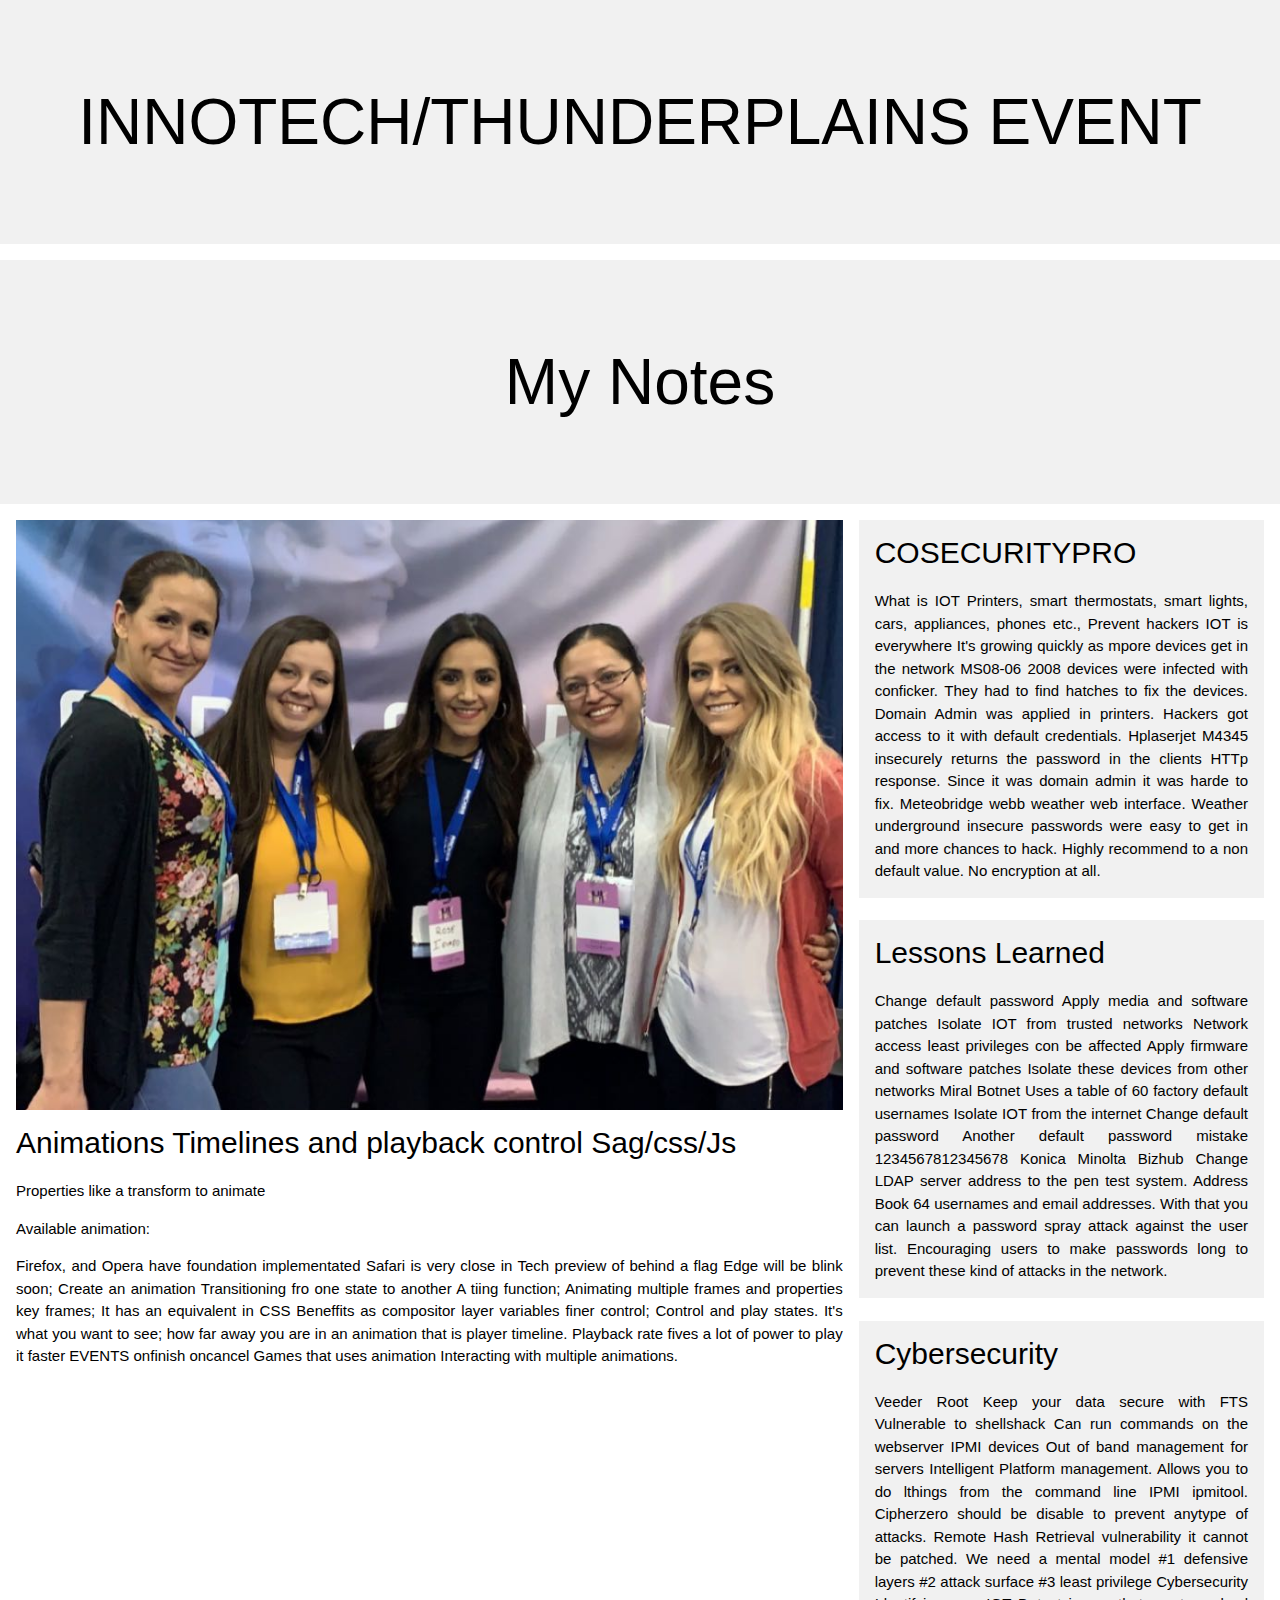
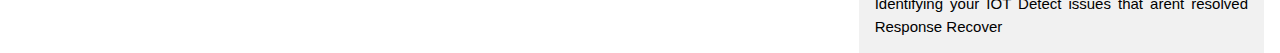
<file: fourth.html>
<!DOCTYPE html>
<html lang="en">
<title>W3.CSS</title>
<meta name="viewport" content="width=device-width, initial-scale=1">
<link rel="stylesheet" href="https://www.w3schools.com/w3css/4/w3.css">
<body>

<div class="w3-light-grey w3-padding-64 w3-margin-bottom w3-center">
  <h1 class="w3-jumbo">INNOTECH/THUNDERPLAINS EVENT</h1>
</div>
<div class="w3-light-grey w3-padding-64 w3-margin-bottom w3-center">
    <h1 class="w3-jumbo">My Notes</h1>
  </div>
  <div class="w3-row-padding w3-content" style="max-width:1400px">
    <div class="w3-twothird">
      <img src="images/allgirls.png" alt="Notebook" style="width:100%">
      <h2>Animations Timelines and playback control Sag/css/Js</h2>
      <div class="w3-justify">
        <p><p>Properties like a transform to animate</p>
          
        <p>Available animation:</p>
        
        <p>Firefox, and Opera have foundation implementated Safari is very close in Tech preview of behind a flag Edge will be blink soon;
        
        Create an animation Transitioning fro one state to another A tiing function;
        
        Animating multiple frames and properties key frames;
        
        It has an equivalent in CSS Beneffits as compositor layer variables finer control;
        
        Control and play states.
        
        It's what you want to see; how far away you are in an animation that is player timeline.
        
        Playback rate fives a lot of power to play it faster
        
        EVENTS onfinish oncancel Games that uses animation
        
        Interacting with multiple animations.</p>
      </div>
    </div>
    <div class="w3-third">
      <div class="w3-container w3-light-grey">
        <h2> COSECURITYPRO</h2>
        <p class="w3-justify">What is IOT Printers, smart thermostats, smart lights, cars, appliances, phones etc.,
          
            Prevent hackers
            
            IOT is everywhere It's growing quickly as mpore devices get in the network
            
            MS08-06 2008 devices were infected with conficker. They had to find hatches to fix the devices.
            
            Domain Admin was applied in printers. Hackers got access to it with default credentials. Hplaserjet M4345 insecurely returns the password in the clients HTTp response. Since it was domain admin it was harde to fix.
            
            Meteobridge webb weather web interface. Weather underground insecure passwords were easy to get in and more chances to hack.
            
            Highly recommend to a non default value. No encryption at all.</p>
      </div>
      <br>
      <div class="w3-container w3-light-grey w3-justify">
        <h2>Lessons Learned</h2>
        <p class="w3-justify">
              
            Change default password Apply media and software patches Isolate IOT from trusted networks Network access least privileges con be affected Apply firmware and software patches Isolate these devices from other networks
          
            Miral Botnet Uses a table of 60 factory default usernames Isolate IOT from the internet Change default password
            
            Another default password mistake 1234567812345678
            
            Konica Minolta Bizhub Change LDAP server address to the pen test system.
            
            Address Book 64 usernames and email addresses. With that you can launch a password spray attack against the user list.
            
            Encouraging users to make passwords long to prevent these kind of attacks in the network.</p>
      </div>
      <br>
      <div class="w3-container w3-light-grey w3-justify">
        <h2> Cybersecurity</h2>
        <p class="w3-justify">Veeder Root Keep your data secure with FTS Vulnerable to shellshack Can run commands on the webserver
          
            IPMI devices Out of band management for servers Intelligent Platform management. Allows you to do lthings from the command line IPMI ipmitool.
            
            Cipherzero should be disable to prevent anytype of attacks.
            
            Remote Hash Retrieval vulnerability it cannot be patched.
            
            We need a mental model #1 defensive layers #2 attack surface #3 least privilege
            
            Cybersecurity Identifying your IOT Detect issues that arent resolved Response Recover
              </p>
      </div>
    </div>
  </div>
  </body>
  </html>
</file>
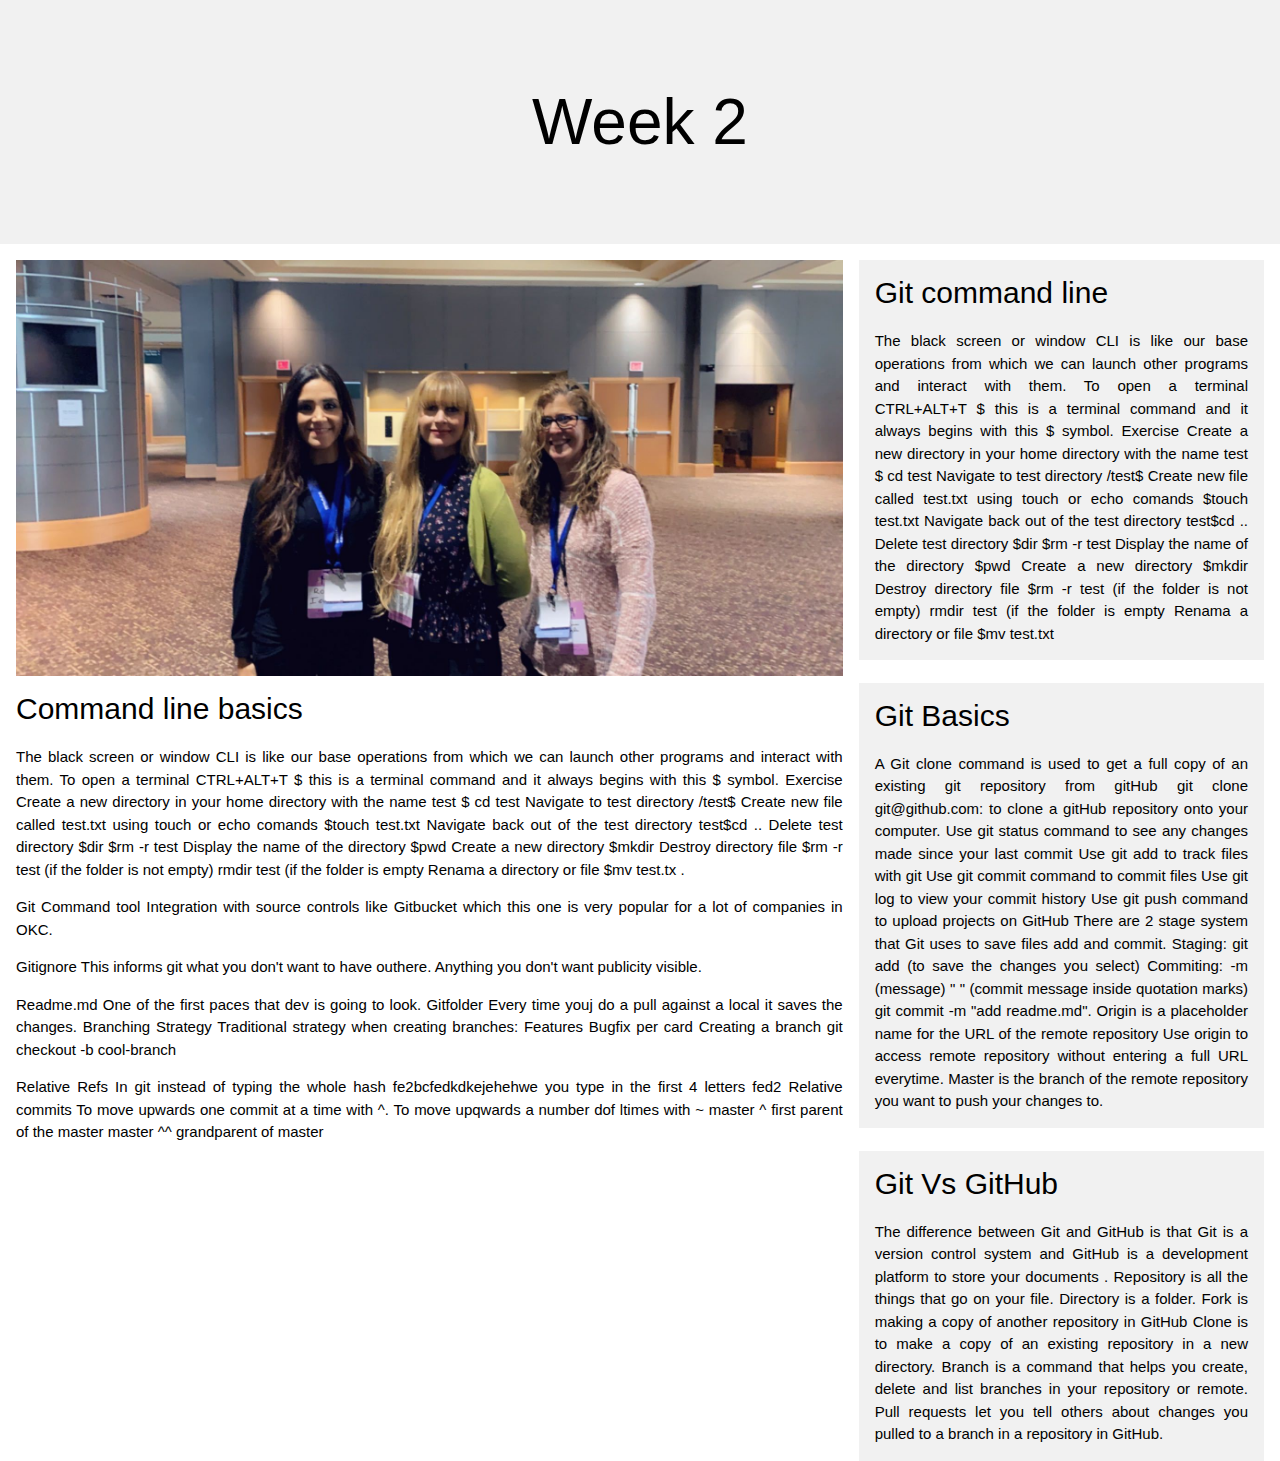
<file: second.html>
<!DOCTYPE html>
<html lang="en">
<title>W3.CSS</title>
<meta name="viewport" content="width=device-width, initial-scale=1">
<link rel="stylesheet" href="https://www.w3schools.com/w3css/4/w3.css">
<body>

<div class="w3-light-grey w3-padding-64 w3-margin-bottom w3-center">
  <h1 class="w3-jumbo">Week 2</h1>
</div>

<div class="w3-row-padding w3-content" style="max-width:1400px">
  <div class="w3-twothird">
    <img src="images/angela.jpg" alt="Notebook" style="width:100%">
    <h2>Command line basics</h2>
    <div class="w3-justify">
      <p>The black screen or window CLI is like our base operations from which we can launch other programs and interact with them.
            To open a terminal CTRL+ALT+T $ this is a terminal command and it always begins with this $ symbol.
            Exercise
            
                Create a new directory in your home directory with the name test $ cd test
            
                Navigate to test directory /test$
            
                Create new file called test.txt using touch or echo comands $touch test.txt
            
                Navigate back out of the test directory test$cd ..
            
                Delete test directory $dir $rm -r test
            
                Display the name of the directory $pwd
            
                Create a new directory $mkdir
            
                Destroy directory file $rm -r test (if the folder is not empty) rmdir test (if the folder is empty
            
                Renama a directory or file $mv test.tx
            .</p>
      <p> Git Command tool Integration with source controls like Gitbucket which this one is very popular for a lot of companies in OKC.</p>
      <p>Gitignore This informs git what you don't want to have outhere. Anything you don't want publicity visible.</p>
      <p>Readme.md One of the first paces that dev is going to look.
        Gitfolder Every time youj do a pull against a local it saves the changes.
        Branching Strategy Traditional strategy when creating branches: Features Bugfix per card Creating a branch git checkout -b cool-branch</p>
      <p>Relative Refs In git instead of typing the whole hash fe2bcfedkdkejehehwe you type in the first 4 letters fed2 Relative commits To move upwards one commit at a time with ^. To move upqwards a number dof ltimes with ~ master ^ first parent of the master master ^^ grandparent of master</p>
    </div>
  </div>
  <div class="w3-third">
    <div class="w3-container w3-light-grey">
      <h2>Git command line</h2>
      <p class="w3-justify">The black screen or window CLI is like our base operations from which we can launch other programs and interact with them.
            To open a terminal CTRL+ALT+T $ this is a terminal command and it always begins with this $ symbol.
            Exercise
            
                Create a new directory in your home directory with the name test $ cd test
            
                Navigate to test directory /test$
            
                Create new file called test.txt using touch or echo comands $touch test.txt
            
                Navigate back out of the test directory test$cd ..
            
                Delete test directory $dir $rm -r test
            
                Display the name of the directory $pwd
            
                Create a new directory $mkdir
            
                Destroy directory file $rm -r test (if the folder is not empty) rmdir test (if the folder is empty
            
                Renama a directory or file $mv test.txt
            </p>
    </div>
    <br>
    <div class="w3-container w3-light-grey w3-justify">
      <h2>Git Basics</h2>
      <p class="w3-justify">
            
            A Git clone command is used to get a full copy of an existing git repository from gitHub git clone git@github.com: to clone a gitHub repository onto your computer.
            Use git status command to see any changes made since your last commit
            Use git add to track files with git
            Use git commit command to commit files
            Use git log to view your commit history
            Use git push command to upload projects on GitHub
            There are 2 stage system that Git uses to save files add and commit. Staging: git add (to save the changes you select) Commiting: -m (message) " " (commit message inside quotation marks) git commit -m "add readme.md".
            Origin is a placeholder name for the URL of the remote repository Use origin to access remote repository without entering a full URL everytime.
            Master is the branch of the remote repository you want to push your changes to.</p>
    </div>
    <br>
    <div class="w3-container w3-light-grey w3-justify">
      <h2>Git Vs GitHub</h2>
      <p class="w3-justify">The difference between Git and GitHub is that Git is a version control system and GitHub is a development platform to store your documents .
            
            Repository is all the things that go on your file.
            
            Directory is a folder.
            
            Fork is making a copy of another repository in GitHub
            
            Clone is to make a copy of an existing repository in a new directory.
            
            Branch is a command that helps you create, delete and list branches in your repository or remote.
            
            Pull requests let you tell others about changes you pulled to a branch in a repository in GitHub.
            </p>
    </div>
  </div>
</div>

</body>
</html>
</file>
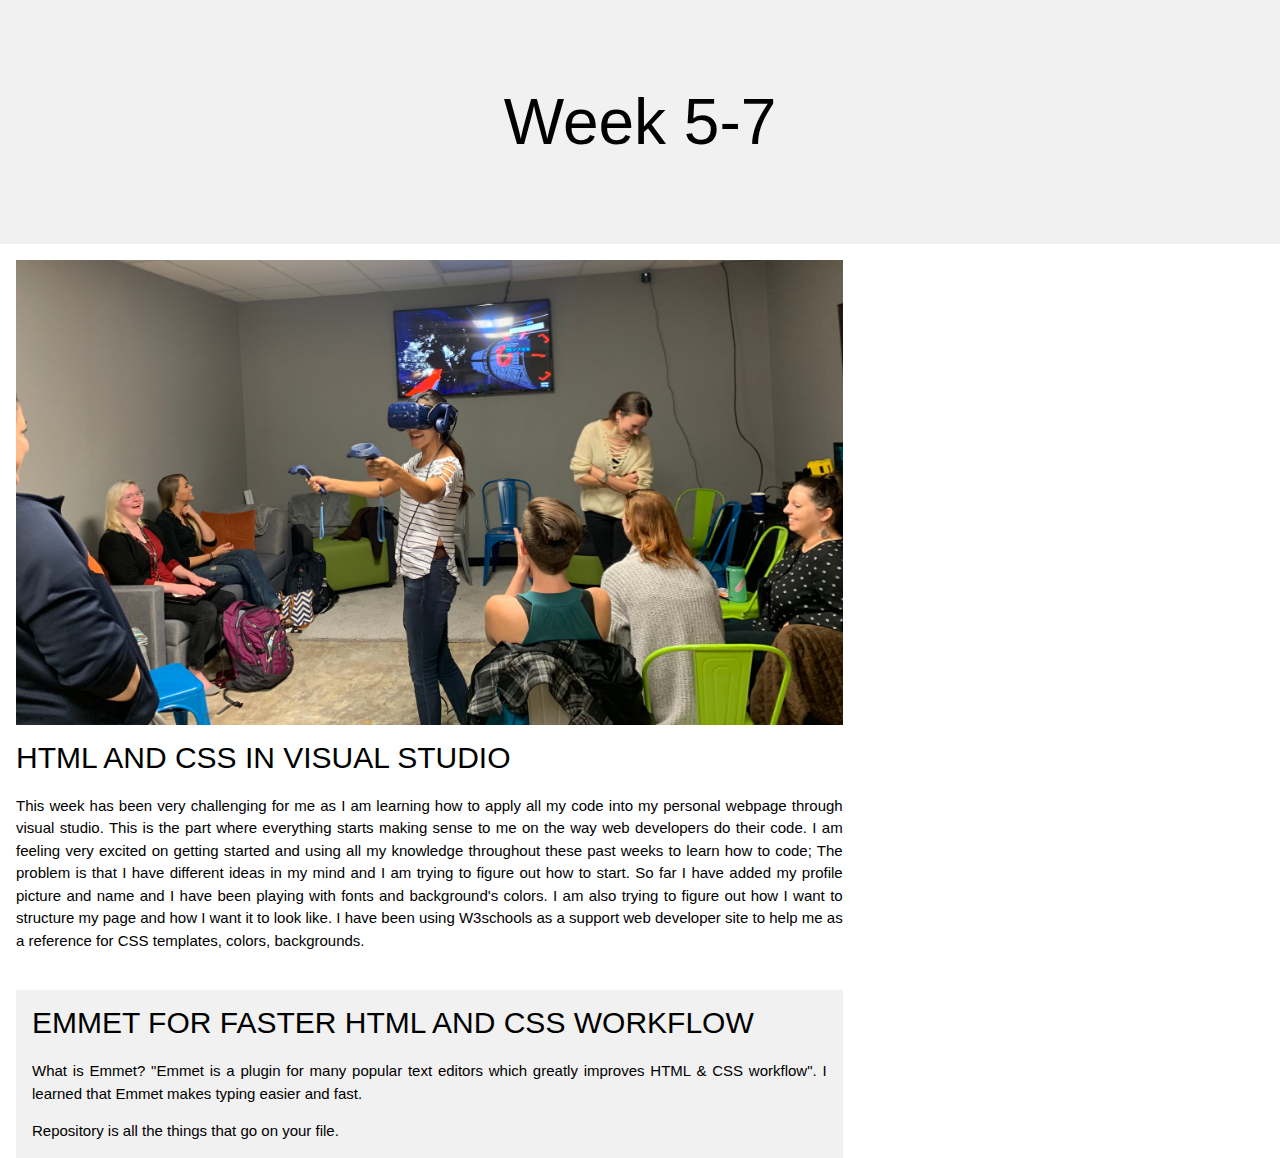
<file: third.html>
<!DOCTYPE html>
<html lang="en">
<title>W3.CSS</title>
<meta name="viewport" content="width=device-width, initial-scale=1">
<link rel="stylesheet" href="https://www.w3schools.com/w3css/4/w3.css">
<body>

<div class="w3-light-grey w3-padding-64 w3-margin-bottom w3-center">
  <h1 class="w3-jumbo">Week 5-7</h1>
</div>

<div class="w3-row-padding w3-content" style="max-width:1400px">
  <div class="w3-twothird">
    <img src="images/game.jpeg" alt="game" style="width:100%">
    <h2>HTML AND CSS IN VISUAL STUDIO</h2>
    <div class="w3-justify">
      <p>This week has been very challenging for me as I am learning how to apply all my code into my personal webpage through visual studio. This is the part where everything starts making sense to me on the way web developers do their code. I am feeling very excited on getting started and using all my knowledge throughout these past weeks to learn how to code; The problem is that I have different ideas in my mind and I am trying to figure out how to start. So far I have added my profile picture and name and I have been playing with fonts and background's colors. I am also trying to figure out how I want to structure my page and how I want it to look like. I have been using W3schools as a support web developer site to help me as a reference for CSS templates, colors, backgrounds.</p>
    </div>
    <br>
    <div class="w3-container w3-light-grey w3-justify">
      <h2>EMMET FOR FASTER HTML AND CSS WORKFLOW</h2>
      <p class="w3-justify">What is Emmet? "Emmet is a plugin for many popular text editors which greatly improves HTML & CSS workflow".
            
      I learned that Emmet makes typing easier and fast.</p>
      Repository is all the things that go on your file.</p>
    </div>
  </div>
</div>

</body>
</html>
</file>
